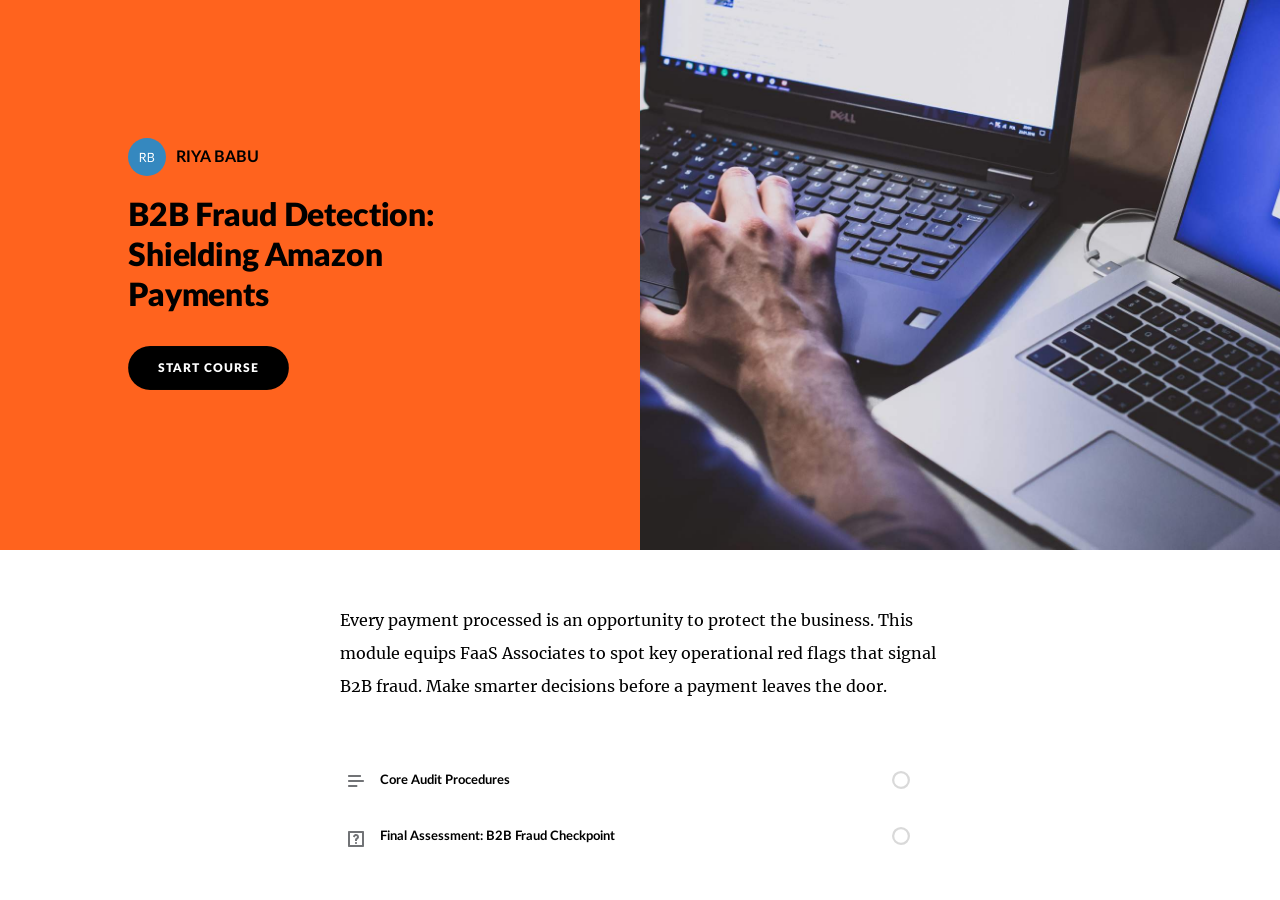
<file: index.html>
<!doctype html>
<!-- 
course package version: xucn1EGe
rise_frontend sha: af63cec50ab389fc25c5f8f13b5315a4be24d881
learn_distribution_frontend sha: c61ece6ce9119216cb6e4d05035f2c905b09436e
mondrian sha: e67d3764c6f3d3995b15f41893872b1afdd4741b
sandbox sha: 42753f3391b109fa3788c525c22880445ab48325
 -->
<html lang="en">
  <head>
    <meta charset="utf-8">
    <meta name="viewport" content="width=device-width,initial-scale=1">
    <title>B2B Fraud Detection: Shielding Amazon Payments</title>
    
    <script type="application/json" id="__CONFIG__">
      {"remoteManifest":{"learn_distribution_frontend":{".js":["learn_dist/entry.js"]},"mondrian":{".js":["mondrian/entry.js"]}},"assetTargetPrefixes":{"media":"assets","font":"lib/fonts"}}
    </script>
    
    <script src="lib/dist/6915d1e9.js"></script>
  </head>
  <body>
    <div id="app"></div>
    
      <script src="lib/rise/ef20041e.js"></script>
    
  </body>
</html>
</file>
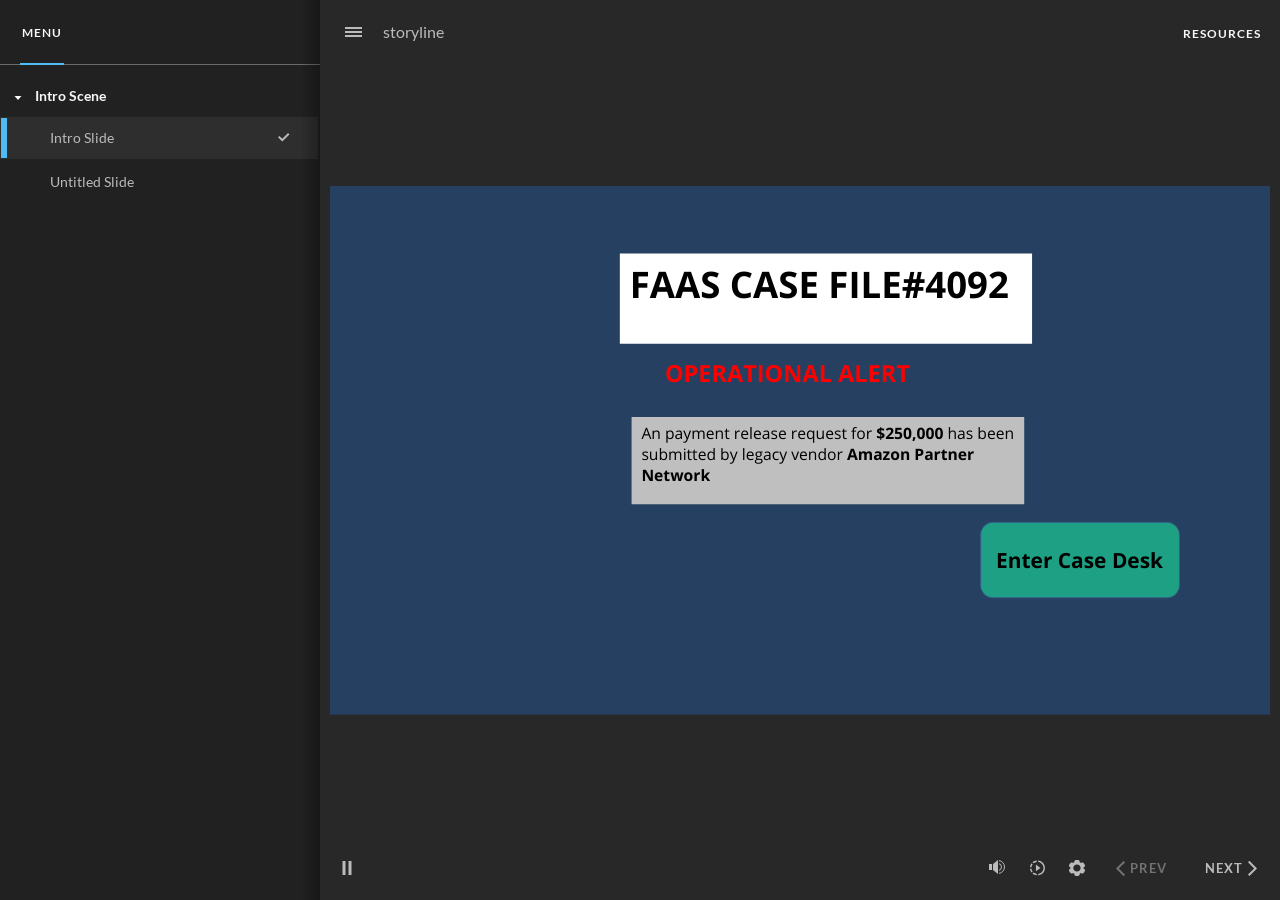
<file: assets/ZUeMsSNRMsr0nivI/story.html>
﻿<!doctype html>
<html lang="en-US">
<head>
  <meta charset="utf-8">
  <!-- Created using Storyline 360 x64 - http://www.articulate.com  -->
  <!-- version: 3.118.37003.0 -->
  <title>storyline</title>
  <meta http-equiv="x-ua-compatible" content="IE=edge"/>
  <meta name="viewport" content="width=device-width,initial-scale=1,user-scalable=no,shrink-to-fit=no,minimal-ui"/>
  <meta name="apple-mobile-web-app-capable" content="yes"/>
  <style>
    html, body { height: 100%; padding: 0; margin: 0 }
    #app { height: 100%; width: 100%; }
  </style>

  <script>
    window.DS = {};
    window.globals = {
      DATA_PATH_BASE: '',
      HAS_FRAME: true,
      HAS_SLIDE: true,

      lmsPresent: false,
      tinCanPresent: false,
      cmi5Present: false,
      aoSupport: false,
      scale: 'Scaled',
      captureRc: false,
      browserSize: 'optimal',
      bgColor: '#282828',
      features: 'DropInBase,JsInteractions,LoadPromiseUpgrade,Localization,LocalizationTimeline,MediaPromiseUpgrade,PlayerMemoryEnhancements,PlayerSizeOption,SlideLevelScale',
      themeName: 'unified',
      preloaderColor: '#FFFFFF',
      suppressAnalytics: false,
      productChannel: 'stable',
      publishSource: 'storyline',
      aid: 'aid|3fb2ad48-1b76-5610-ab59-249d57e7c8ce',
      cid: '9c340666-f23b-4c8e-965a-e62f026a9eab',
      playerVersion: '3.118.37003.0',
      publishTimestamp: '2026-05-31T09:29:39.9026430Z',
      maxIosVideoElements: 10,
      connectionSettings: { message: 'You%20are%20offline.%20Trying%20to%20reconnect...', useDarkTheme: false, mode: 'disabled' },
      hasFeature: function(feature) {
        return this.features.split(',').includes(feature);
      },
      
      parseParams: function(qs) {
        if (window.globals.parsedParams != null) {
          return window.globals.parsedParams;
        }
        qs = (qs || window.location.search.substr(1)).split('+').join(' ');
        var params = {},
            tokens,
            re = /[?&]?([^=]+)=([^&]*)/g;

        while (tokens = re.exec(qs)) {
          params[decodeURIComponent(tokens[1]).trim()] =
            decodeURIComponent(tokens[2]).trim();
        }
        window.globals.parsedParams = params;
        return params;
      }

    };

    if (window.flagsUnderTest != null) {
      window.globals.features = window.flagsUnderTest.reduce((accum, feature) => {
        if (!accum.includes(feature)) {
          accum.push(feature);
        }
        return accum;
      }, window.globals.features.split(',')).join();
    }
  </script>
  <script>
    var isIe11 = ('ActiveXObject' in window || window.MSBlobBuilder != null)
      && window.msCrypto != null && !window.ActiveXObject;
    if (isIe11) {
      window.globals.unsupportedBrowser = true;
      document.write(atob('[base64]'));
    }
  </script>

  <script>
    if (window.globals.hasFeature('Localization')) {
      
      
    }
  </script>

  
  <script src='lms/scormdriver.js' type=text/javascript></script>
  <script>window.THREE = { };</script>
  
<meta name="robots" content="noindex, nofollow"></head>
<body style="background: #282828" class="cs-HTML theme-unified">
  <script id="360-player-interface" type="text/javascript" src="../../lib/player-interface.js"></script>
  <script>!function(){var e,i=/iPhone/i,o=/iPod/i,n=/iPad/i,t=/\biOS-universal(?:.+)Mac\b/i,r=/\bAndroid(?:.+)Mobile\b/i,a=/Android/i,d=/(?:SD4930UR|\bSilk(?:.+)Mobile\b)/i,p=/Silk/i,l=/Windows Phone/i,u=/\bWindows(?:.+)ARM\b/i,b=/BlackBerry/i,s=/BB10/i,c=/Opera Mini/i,f=/\b(CriOS|Chrome)(?:.+)Mobile/i,h=/Mobile(?:.+)Firefox\b/i,v=function(e){return void 0!==e&&"MacIntel"===e.platform&&"number"==typeof e.maxTouchPoints&&e.maxTouchPoints>1&&"undefined"==typeof MSStream};e=function(e){var m={userAgent:"",platform:"",maxTouchPoints:0};e||"undefined"==typeof navigator?"string"==typeof e?m.userAgent=e:e&&e.userAgent&&(m={userAgent:e.userAgent,platform:e.platform,maxTouchPoints:e.maxTouchPoints||0}):m={userAgent:navigator.userAgent,platform:navigator.platform,maxTouchPoints:navigator.maxTouchPoints||0};var g=m.userAgent,y=g.split("[FBAN");void 0!==y[1]&&(g=y[0]),void 0!==(y=g.split("Twitter"))[1]&&(g=y[0]);var A=function(e){return function(i){return i.test(e)}}(g),w={apple:{phone:A(i)&&!A(l),ipod:A(o),tablet:!A(i)&&(A(n)||v(m))&&!A(l),universal:A(t),device:(A(i)||A(o)||A(n)||A(t)||v(m))&&!A(l)},amazon:{phone:A(d),tablet:!A(d)&&A(p),device:A(d)||A(p)},android:{phone:!A(l)&&A(d)||!A(l)&&A(r),tablet:!A(l)&&!A(d)&&!A(r)&&(A(p)||A(a)),device:!A(l)&&(A(d)||A(p)||A(r)||A(a))||A(/\bokhttp\b/i)},windows:{phone:A(l),tablet:A(u),device:A(l)||A(u)},other:{blackberry:A(b),blackberry10:A(s),opera:A(c),firefox:A(h),chrome:A(f),device:A(b)||A(s)||A(c)||A(h)||A(f)},any:!1,phone:!1,tablet:!1};return w.any=w.apple.device||w.android.device||w.windows.device||w.other.device,w.phone=w.apple.phone||w.android.phone||w.windows.phone,w.tablet=w.apple.tablet||w.android.tablet||w.windows.tablet,w}(),"object"==typeof exports&&"undefined"!=typeof module?module.exports=e:"function"==typeof define&&define.amd?define((function(){return e})):this.isMobile=e}();
    window.isMobile.apple.tablet = window.isMobile.apple.tablet ||
      (navigator.platform === 'MacIntel' && navigator.maxTouchPoints > 1);
    window.isMobile.apple.device = window.isMobile.apple.device || window.isMobile.apple.tablet;
    window.isMobile.tablet = window.isMobile.tablet || window.isMobile.apple.tablet;
    window.isMobile.any = window.isMobile.any || window.isMobile.apple.tablet;
  </script>

  <div id="focus-sink" tabindex="-1"></div>

  <div id="preso"></div>
  <script>
    (function() {

      var classTypes = [ 'desktop', 'mobile', 'phone', 'tablet' ];

      var addDeviceClasses = function(prefix, testObj) {
        var curr, i;
        for (i = 0; i < classTypes.length; i++) {
          curr = classTypes[i];
          if (testObj[curr]) {
            document.body.classList.add(prefix + curr);
          }
        }
      };

      var params = window.globals.parseParams(),
          isDevicePreview = params.devicepreview === '1',
          isPhoneOverride = params.deviceType === 'phone' || (isDevicePreview && params.phone == '1'),
          isTabletOverride = (params.deviceType === 'tablet' || isDevicePreview) && !isPhoneOverride,
          isMobileOverride = isPhoneOverride || isTabletOverride;

      var deviceView = {
        desktop: !window.isMobile.any && !isMobileOverride,
        mobile: window.isMobile.any || isMobileOverride,
        phone: isPhoneOverride || (window.isMobile.phone && !isTabletOverride),
        tablet: isTabletOverride || window.isMobile.tablet
      };

      window.globals.deviceView = deviceView;
      window.isMobile.desktop = !window.isMobile.any;
      window.isMobile.mobile = window.isMobile.any;

      addDeviceClasses('view-', deviceView);

    })();
  </script>
  
  <script src='story_content/triggers.js' type=text/javascript></script>
<script src='story_content/user.js' type=text/javascript></script>
  <div class="slide-loader"></div>

  <script>
    var doc = document, loader = doc.body.querySelector('.slide-loader'); [ 1, 2, 3 ].forEach(function(n) { var d = doc.createElement('div'); d.style.backgroundColor = window.globals.preloaderColor; d.classList.add('mobile-loader-dot'); d.classList.add('dot' + n); loader.appendChild(d); });
  </script>

  <div class="mobile-load-title-overlay" style="display: none">
    <div class="mobile-load-title">storyline</div>
  </div>

  <div class="mobile-chrome-warning"></div>

  
<style>
  .warn-connection-dialog {
    display: none;
    background: transparent;
    pointer-events: all;
    position: fixed;
    left: 0;
    top: 0;
    width: 100%;
    height: 100%;
    z-index: 999;
  }

  .warn-connection-content {
    pointer-events: all;
    border-radius: 4px;
    background: white;
    border: 1px solid #E7E7E7;
    color: #333333;
    box-shadow: 0 2px 4px rgba(0, 0, 0, 0.25);
    transition: all 150ms ease-out;
    position: absolute;
    white-space: nowrap;
  }

  .view-phone.is-landscape .warn-connection-content {
    left: 23px;
    bottom: 23px;
  }

  .view-tablet.is-landscape .warn-connection-content {
    left: 50%;
    top: 20px;
    transform: translateX(-50%);
  }

  .view-mobile.is-portrait .warn-connection-content {
    transform: translate(-50%, calc(-100% - 15px));
  }

  .warn-connection-content p {
    display: inline-block;
    margin: 0 8px 0 0;
    line-height: 33px;
    font-size: 11px;
  }

  .warn-connection-content svg {
    position: relative;
    vertical-align: middle;
    margin: 0 2px 2px 8px;
  }

  .view-desktop .warn-connection-content {
    left: 1.5em;
    bottom: 1.5em;
  }

  .view-desktop .warn-connection-content p {
    font-size: 1.1em;
  }

  .is-offline .warn-connection-dialog {
    display: block;
  }

  .is-offline .cs-panel * {
    pointer-events: none !important;
  }

  .is-offline .cs-panel {
    pointer-events: all !important;
  }

  .is-offline #nav-controls * {
    pointer-events: none !important;
  }

  .is-offline #nav-controls {
    pointer-events: all !important;
  }
</style>

<div class="warn-connection-dialog" role="alertdialog" aria-modal="true" tabindex="0" aria-labelledby="warn-connection-message">
  <div class="warn-connection-content">
    <svg width="17" height="15" viewBox="0 0 17 15" xmlns="http://www.w3.org/2000/svg">
      <path fill="#8F0000" stroke="white" d="M16.07,12.98 L15.88,12.23 L9.51,1.21 C8.97,0.26,7.6,0.26,7.06,1.21 L0.69,12.23 C0.15,13.16,0.81,14.36,1.91,14.36 H14.65 C15.47,14.36,16.05,13.7,16.07,12.98 Z"/>
      <path fill="white" stroke="white" d="M8.58,5.5 C8.35,5.28,8.5,5.35,8.21,5.32 C8.09,5.35,7.97,5.49,7.96,5.67 C7.97,5.79,7.98,5.92,7.98,6.04 L7.98,6.04 C7.99,6.17,8,6.31,8.01,6.43 L8.01,6.44 C8.03,6.92,8.06,7.41,8.09,7.9 L8.09,7.9 C8.12,8.39,8.14,8.88,8.17,9.37 C8.17,9.39,8.18,9.42,8.2,9.44 C8.23,9.46,8.25,9.47,8.28,9.47 C8.31,9.47,8.34,9.46,8.35,9.44 C8.37,9.43,8.38,9.4,8.39,9.35 L8.39,9.34 C8.39,9.24,8.4,9.15,8.4,9.05 L8.4,9.05 C8.41,8.96,8.41,8.86,8.42,8.75 C8.43,8.44,8.45,8.12,8.47,7.81 L8.47,7.81 C8.49,7.49,8.51,7.18,8.53,6.87 C8.55,6.46,8.56,6.05,8.59,5.64 L8.6,5.62 C8.6,5.57,8.59,5.53,8.58,5.5 L8.21,5.32 Z"/>
      <circle fill="white" stroke="white" cx="8.3" cy="11.35" r="0.3"/>
    </svg>
    <p id="warn-connection-message">You are offline. Trying to reconnect...</p>
  </div>
</div>

<script>
  (function() {
    window.DS.connection = {
      warningShown: false,
      assets: {},
      loadingAssetGroup: false,
      retryDelay: 500
    };

    var connectionSettings = window.globals.connectionSettings || {};

    var useConnectionMessages = window.AbortController != null &&
      window.location.protocol != 'file:' &&
      connectionSettings.mode === 'normal';

    window.DS.connection.useConnectionMessages = useConnectionMessages;

    var assetCount = 0;
    var checkLoadedId;


    if (useConnectionMessages && connectionSettings != null) {
      var contentEl = document.querySelector('.warn-connection-content');
      var messageEl = contentEl.querySelector('p');

      if (connectionSettings.useDarkTheme) {
        contentEl.style.borderColor = '#BABBBA';
        contentEl.style.backgroundColor = '#282828';
        contentEl.style.color = '#FFFFFF';
      }

      if (connectionSettings.message != null) {
        messageEl.textContent = window.decodeURIComponent(connectionSettings.message);
      }
    }

    function checkAssetsReady() {
      for (var i in DS.connection.assets) {
        if (!DS.connection.assets[i].success) {
          return false;
        }
      }
      return true;
    }

    function stopAssetGroup() {
      if (!useConnectionMessages) { return; }

      assetCount = 0;

      DS.connection.oldAssetGroup = DS.connection.assets;
      DS.connection.assets = {};
      DS.connection.loadingAssetGroup = false;
      clearInterval(checkLoadedId);
    }

    function startAssetGroup() {
      if (!useConnectionMessages) { return; }
      var ticks = 0;
      clearInterval(checkLoadedId);
      checkLoadedId = setInterval(function() {
        var loaded = 0;
        if (assetCount === 0 && loaded === 0) {
          clearInterval(checkLoadedId);
          return;
        }

        for (var i in DS.connection.assets) {
          if (DS.connection.assets[i].success) {
            loaded++;
          }
        }

        if (assetCount === loaded && checkAssetsReady()) {
          for (var i in DS.connection.assets) {
            if (DS.connection.assets[i].action) {
              DS.connection.assets[i].action();
            }
          }
          hideWarning();
          stopAssetGroup();
        }
      }, 100)
    }

    function requiredAsset(url, action, retry, type) {
      if (!useConnectionMessages) { return; }
      if (DS.connection.assets[url]) { return; }

      DS.connection.assets[url] = {
        success: false, action: action, retry: retry, type: type
      };
      assetCount = Object.keys(DS.connection.assets).length;
      if (!DS.connection.loadingAssetGroup) {
        startAssetGroup();
      }
      DS.connection.loadingAssetGroup = true;
    }

    function assetLoaded(url) {
      if (!useConnectionMessages) { return; }
      if (DS.connection.assets[url]) {
        DS.connection.assets[url].success = true;
      }
    }

    function assetFailed(url) {
      if (!useConnectionMessages) { return; }
      if (!DS.connection.assets[url]) {
        if (/\.js$/.test(url) && url.indexOf('transcripts') === -1) {
          setTimeout(function() {
            if (DS.connection.lastSlideLoaded != null) {
              DS.connection.lastSlideLoaded();
            }
          }, DS.connection.retryDelay);
        }
        return;
      }
      if (!DS.connection.warningShown) { showWarning(); }
      if (DS.connection.assets[url].retry) {
        setTimeout(function() {
          if (!DS.connection.assets[url].success) {
            DS.connection.assets[url].retry()
          }
        }, DS.connection.retryDelay);
      }
    }

    function hideWarning() {
      document.body.classList.remove('is-offline');
      DS.connection.warningShown = false;
      enableKeys();
    }
    DS.connection.hideWarning = hideWarning

    function showWarning(btn) {
      document.body.classList.add('is-offline')
      DS.connection.warningShown = true;
      updateWarningPosition();
      disableKeys();
    }

    function updateWarningPosition() {
      if (!DS.connection.warningShown) {
        return;
      }

      var isPortrait = document.body.classList.contains('is-portrait');
      var isMobile = document.body.classList.contains('view-mobile');
      var warningEl = document.querySelector('.warn-connection-content');

      if (isPortrait && isMobile) {
        var slide = document.querySelector('.primary-slide');
        var slideRect = slide != null
          ? slide.getBoundingClientRect()
          : { top: window.innerHeight, left: 0, width: window.innerWidth };

        warningEl.style.top = `${slideRect.top}px`
        warningEl.style.left = `${slideRect.left + slideRect.width / 2}px`
      } else {
        warningEl.style.top = null;
        warningEl.style.left = null;
      }

      window.requestAnimationFrame(updateWarningPosition);
    }

    function onDisableKeyDown(e) {
      e.preventDefault();
      e.stopImmediatePropagation();
    }

    function onDisableKeyUp(e) {
      e.preventDefault();
      e.stopImmediatePropagation();
    }

    var accStyle = document.createElement('style');
    var warnDialogEl = document.querySelector('.warn-connection-dialog');

    function disableKeys() {
      if (DS.views && DS.views.nsStack && DS.views.nsStack.length === 1) {
        DS.views.nsStack[0].tabReachable = false
        DS.views.nsStack[0].updateTabIndex(true);
      }

      accStyle.innerHTML = '.acc-shadow-dom { display: none; }';
      document.body.appendChild(accStyle);

      warnDialogEl.parentNode.append(warnDialogEl);
      warnDialogEl.focus();
    }

    function enableKeys() {
      accStyle.remove();
      if (DS.views && DS.views.nsStack && DS.views.nsStack.length === 1 && DS.views.nsStack[0].name === '_frame') {
        DS.views.nsStack[0].tabReachable = true;
        DS.views.nsStack[0].updateTabIndex();
      }
    }

    // these will all be noops if the feature flag isn't set in
    // the data and `window.globals.features`
    DS.connection.requiredAsset = requiredAsset;
    DS.connection.assetLoaded = assetLoaded;
    DS.connection.assetFailed = assetFailed;
    DS.connection.stopAssetGroup = stopAssetGroup;
    DS.connection.startAssetGroup = startAssetGroup;
  })();
</script>


  <script>
    
    if (window.autoSpider && window.vInterfaceObject) {
      document.querySelector('.mobile-load-title-overlay').style.display = 'none';
    }
  </script>

  

  <link rel="stylesheet" href="html5/data/css/output.min.css" data-noprefix/>
</body>
<script src="html5/lib/scripts/bootstrapper.min.js"></script>
</html>
</file>
<file: assets/ZUeMsSNRMsr0nivI/html5/data/css/output.min.css>
@font-face {
  font-family: 'Lato Charset1_ 6bva3KrFBD31774E';
  src: url('[data-uri]');
  font-style: normal;
  font-weight: normal;
}
@font-face {
  font-family: 'Open SansBold CharsBold5A2904EF';
  src: url('[data-uri]');
  font-style: normal;
  font-weight: bold;
}
@font-face {
  font-family: 'Open Sans Charset1_ 5r7EA433653';
  src: url('[data-uri]');
  font-style: normal;
  font-weight: normal;
}
@font-face {
  font-family: 'Segoe UI Emoji Charset1B489E5F2';
  src: url('[data-uri]');
  font-style: normal;
  font-weight: normal;
}
@font-face {
  font-family: 'Segoe UI EmojiBold Bold8DF32ED6';
  src: url('[data-uri]');
  font-style: normal;
  font-weight: normal;
}
@font-face {
  font-family: 'Open Sans Charset0_v9TY33EDE6F2';
  src: url('[data-uri]');
  font-style: normal;
  font-weight: normal;
}
@font-face {
  font-family: 'Open SansBold CharsBoldE47A47C6';
  src: url('[data-uri]');
  font-style: normal;
  font-weight: bold;
}
@font-face {
  font-family: 'Segoe UI Emoji Charset00A649A47';
  src: url('[data-uri]');
  font-style: normal;
  font-weight: normal;
}
@font-face {
  font-family: 'Segoe UI EmojiBold Bold53591136';
  src: url('[data-uri]');
  font-style: normal;
  font-weight: normal;
}
.cs-HTML {
  background: rgba(40, 40, 40, 1);
}
.cs-pxabnsnfns00011100101 .cs-infopanel  {
  box-shadow: 0 1px 0 rgba(0, 0, 0, 0);
  background: rgba(255, 255, 255, 1);
}
.cs-pxabnsnfns00011100101 .cs-infopanel .cs-link {
  color: rgba(186, 187, 186, 1);
}
.cs-pxabnsnfns00011100101 .cs-infopanel .cs-link:hover {
  color: rgba(255, 255, 255, 1);
}
.cs-pxabnsnfns00011100101 .cs-infopanel .cs-name {
  color: rgba(68, 68, 68, 1);
}
.cs-pxabnsnfns00011100101 .cs-infopanel .cs-title {
  color: rgba(153, 153, 153, 1);
}
.cs-pxabnsnfns00011100101 .cs-infopanelpopup  {
  box-shadow: 0 1px 0 rgba(0, 0, 0, 0);
  background: rgba(0, 0, 0, 0);
}
.cs-pxabnsnfns00011100101 .cs-infopanelpopup .cs-link {
  color: rgba(255, 0, 0, 1);
}
.cs-pxabnsnfns00011100101 .cs-infopanelpopup .cs-link:hover {
  color: rgba(255, 255, 255, 1);
}
.cs-pxabnsnfns00011100101 .cs-infopanelpopup .cs-name {
  color: rgba(255, 255, 255, 1);
}
.cs-pxabnsnfns00011100101 .cs-infopanelpopup .cs-bio {
  color: rgba(186, 187, 186, 1);
}
.cs-pxabnsnfns00011100101 .cs-timer  {
  color: rgba(186, 187, 186, 1);
}
.cs-pxabnsnfns00011100101 .cs-duration stop:first-child {
  stop-color: rgba(60, 60, 60, 1);
}
.cs-pxabnsnfns00011100101 .cs-duration stop:last-child {
  stop-color: rgba(60, 60, 60, 1);
}
.cs-pxabnsnfns00011100101 .cs-elapsed stop:first-child {
  stop-color: rgba(254, 227, 71, 1);
}
.cs-pxabnsnfns00011100101 .cs-elapsed stop:last-child {
  stop-color: rgba(254, 227, 71, 1);
}
.cs-pxabnsnfns00011100101 .cs-timer .cs-pie .cs-innerstroke {
  stroke: rgba(199, 199, 199, 1);
}
.cs-pxabnsnfns00011100101 .cs-timer .cs-pie .cs-innerborder {
  stroke: rgba(255, 255, 255, 1);
}
.cs-pxabnsnfns00011100101 .cs-window  {
  box-shadow: 0 8px 5px rgba(0, 0, 0, 0.2);
  border-color: rgba(49, 99, 0, 0);
  background: rgba(33, 33, 33, 1);
  color: rgba(248, 248, 248, 1);
}
.cs-pxabnsnfns00011100101 .cs-window .cs-diva {
  border-color: rgba(78, 78, 78, 1);
}
.cs-pxabnsnfns00011100101 .cs-window .cs-divb {
  border-color: rgba(78, 78, 78, 0);
}
.cs-pxabnsnfns00011100101 .cs-editor .cs-editor-slide {
  color: rgba(226, 226, 226, 1);
}
.cs-pxabnsnfns00011100101 .cs-editor .cs-editor-html {
  color: rgba(186, 187, 186, 1);
}
.cs-pxabnsnfns00011100101 .cs-editor .cs-editor-button {
  text-shadow: 0 1px 0 rgba(0, 0, 0, 0);
  color: rgba(255, 255, 255, 1);
  border-color: rgba(211, 211, 211, 1);
  background: rgba(34, 34, 34, 1);
}
.cs-pxabnsnfns00011100101 .cs-editor .cs-editor-button:hover {
  background: rgba(68, 68, 68, 1);
}
.cs-pxabnsnfns00011100101 .cs-editor .cs-editor-button:active {
  background: rgba(68, 68, 68, 1);
}
.cs-pxabnsnfns00011100101 .cs-listitem  {
  color: rgba(186, 187, 186, 1);
  border-color: none;
  border: 1px solid transparent;
}
.cs-pxabnsnfns00011100101 .cs-listitem:hover {
  background: rgba(255, 255, 255, 0.06);
  border-color: rgba(108, 108, 108, 1) !important;
  border-width: 1px;
  border-radius: 2px;
  border-style: solid;
  box-sizing: border-box;
}
.cs-pxabnsnfns00011100101 .cs-listitem.hover {
  background: rgba(255, 255, 255, 0.06);
  border-color: rgba(108, 108, 108, 1) !important;
  border-width: 1px;
  border-radius: 2px;
  border-style: solid;
  box-sizing: border-box;
}
.cs-pxabnsnfns00011100101 .cs-glossary  {
  color: rgba(186, 187, 186, 1);
}
.cs-pxabnsnfns00011100101 .cs-glossary .cs-scrolling-panel {
  background: rgba(0, 0, 0, 0);
}
.cs-pxabnsnfns00011100101 .cs-glossary .cs-term.cs-selected .cs-choice-list-trigger {
  color: rgba(255, 255, 255, 1);
  background: rgba(255, 255, 255, 1);
}
.cs-pxabnsnfns00011100101 .cs-glossary .cs-term.cs-selected .cs-choice-list-trigger:focus {
  color: rgba(255, 255, 255, 1);
  background: rgba(255, 255, 255, 1);
}
.cs-pxabnsnfns00011100101 .cs-glossary .cs-term:hover .cs-choice-list-trigger {
  background: rgba(186, 187, 186, 1);
}
.cs-pxabnsnfns00011100101 .cs-glossary .cs-term.hover .cs-choice-list-trigger {
  background: rgba(186, 187, 186, 1);
}
.cs-pxabnsnfns00011100101 .cs-glossary .cs-term .cs-choice-list-trigger:focus {
  background: rgba(186, 187, 186, 1);
}
.cs-pxabnsnfns00011100101 .cs-glossary .cs-diva {
  border-color: rgba(0, 0, 0, 0);
}
.cs-pxabnsnfns00011100101 .cs-glossary .cs-divb {
  border-color: rgba(0, 0, 0, 0);
}
.cs-pxabnsnfns00011100101 .cs-glossary .cs-divc {
  border-color: rgba(0, 0, 0, 0);
}
.cs-pxabnsnfns00011100101 .cs-glossary .cs-heading {
  color: rgba(248, 248, 248, 1);
  font-weight: 700;
}
.note-content p span {
  color: rgba(186, 187, 186, 1);
  line-height: 1.4em;
  font-size: 103.769%;
}
.cs-pxabnsnfns00011100101 .cs-resource .cs-separator {
  border-color: rgba(0, 0, 0, 0);
}
.cs-pxabnsnfns00011100101 .cs-outline  {
  color: rgba(45, 45, 45, 1);
}
.cs-pxabnsnfns00011100101 .cs-outline .cs-diva {
  border-color: rgba(0, 0, 0, 0);
}
.cs-pxabnsnfns00011100101 .cs-outline .cs-divb {
  border-color: rgba(0, 0, 0, 0);
}
.cs-pxabnsnfns00011100101 .cs-outline .cs-divc {
  border-color: rgba(0, 0, 0, 0);
}
.cs-pxabnsnfns00011100101 .cs-outline .cs-search-filter:hover {
  color: rgba(0, 0, 0, 0);
}
.cs-pxabnsnfns00011100101 .cs-outline .cs-search-filter.hover {
  color: rgba(0, 0, 0, 0);
}
.cs-pxabnsnfns00011100101 .cs-transcript  {
  color: rgba(255, 255, 255, 1);
}
.cs-pxabnsnfns00011100101 .cs-transcript .cs-div {
  border-color: rgba(0, 0, 0, 0);
}
.cs-pxabnsnfns00011100101 .cs-tabs:not(.topmenu-item) {
  color: rgba(248, 248, 248, 1);
}
.cs-pxabnsnfns00011100101 .cs-tabs .cs-inner-button:not(.topmenu-item) {
  text-shadow: 0 1px 0 rgba(0, 0, 0, 0);
}
.cs-pxabnsnfns00011100101 .cs-tabs:hover:not(.topmenu-item) {
  color: rgba(248, 248, 248, 1);
}
.cs-pxabnsnfns00011100101 .cs-tabs.cs-selected {
  background: rgba(0, 0, 0, 0);
  color: rgba(248, 248, 248, 1);
}
.cs-pxabnsnfns00011100101 .cs-seekcontrol  {
  background: rgba(0, 0, 0, 0);
  border-color: rgba(0, 0, 0, 0);
}
.cs-pxabnsnfns00011100101 .cs-seekcontrol .cs-button:hover .cs-icon {
  fill: rgba(255, 255, 255, 1);
}
.cs-pxabnsnfns00011100101 .cs-seekcontrol .cs-button.hover .cs-icon {
  fill: rgba(255, 255, 255, 1);
}
.cs-pxabnsnfns00011100101 .cs-seekcontrol .cs-button .cs-icon-shadow {
  fill: rgba(0, 0, 0, 0);
}
.cs-pxabnsnfns00011100101 .cs-seekcontrol .cs-button .cs-icon {
  fill: rgba(180, 180, 180, 1);
}
.cs-pxabnsnfns00011100101 .cs-seekcontrol .cs-seek .cs-fill {
  background: rgba(255, 255, 255, 0.6);
}
.cs-pxabnsnfns00011100101 .cs-seekcontrol .cs-seek {
  background: rgba(108, 108, 108, 1);
  border-color: rgba(0, 0, 0, 0);
}
.cs-pxabnsnfns00011100101 .cs-searchinput .cs-input {
  color: rgba(186, 187, 186, 1);
  border-color: rgba(0, 0, 0, 0);
  background: rgba(255, 255, 255, 0.06);
}
.cs-pxabnsnfns00011100101 .cs-searchinput .cs-input:focus {
  color: rgba(248, 248, 248, 1);
  background: rgba(41, 41, 41, 1);
}
.cs-pxabnsnfns00011100101 .cs-searchinput .cs-input:hover {
  box-shadow: inset 0 0 1px 0 rgba(69, 126, 19, 0);
}
.cs-pxabnsnfns00011100101 .cs-searchinput .cs-input.hover {
  box-shadow: inset 0 0 1px 0 rgba(69, 126, 19, 0);
}
.cs-pxabnsnfns00011100101 .cs-searchinput .cs-button .cs-icon {
  fill: rgba(186, 187, 186, 1);
}
.cs-pxabnsnfns00011100101 .cs-searchinput .cs-button:hover {
  fill: rgba(63, 133, 0, 1);
}
.cs-pxabnsnfns00011100101 .cs-searchinput .cs-button.hover {
  fill: rgba(63, 133, 0, 1);
}
.cs-pxabnsnfns00011100101 .cs-menu  {
  box-shadow: 0 1px 0 rgba(0, 0, 0, 0);
  background: rgba(33, 33, 33, 1);
}
.cs-pxabnsnfns00011100101 .cs-topmenu-item.active .cs-tab {
  background: rgba(33, 33, 33, 1);
}
.cs-pxabnsnfns00011100101 .cs-logo  {
  box-shadow: 0 1px 0 rgba(37, 75, 0, 1);
  background: rgba(255, 255, 255, 0);
}
.cs-pxabnsnfns00011100101 .cs-checkbox  {
  color: rgba(255, 255, 255, 1);
}
.cs-pxabnsnfns00011100101 .cs-checkbox:hover {
  border-color: rgba(175, 221, 130, 1);
}
.cs-pxabnsnfns00011100101 .cs-checkbox.hover {
  border-color: rgba(175, 221, 130, 1);
}
.cs-pxabnsnfns00011100101 .cs-checkbox .cs-box {
  color: rgba(255, 255, 255, 1);
  border-color: rgba(42, 83, 0, 1);
}
.cs-pxabnsnfns00011100101 .cs-checkbox .cs-box:checked::after {
  color: rgba(43, 196, 0, 1);
}
.cs-pxabnsnfns00011100101 .cs-button  {
  text-shadow: 0 1px 0 rgba(0, 0, 0, 0);
  color: rgba(186, 187, 186, 1);
  border-color: rgba(0, 0, 0, 0);
  background: rgba(0, 0, 0, 0);
  box-shadow: 0 1px 0 rgba(0, 0, 0, 0);
}
.cs-pxabnsnfns00011100101 .cs-button .cs-icon {
  fill: rgba(186, 187, 186, 1);
}
.cs-pxabnsnfns00011100101 .cs-button .cs-icon-shadow {
  fill: rgba(0, 0, 0, 0);
}
.cs-pxabnsnfns00011100101 .cs-button:hover {
  background: rgba(248, 248, 248, 1);
}
.cs-pxabnsnfns00011100101 .cs-button.hover {
  background: rgba(248, 248, 248, 1);
}
.cs-pxabnsnfns00011100101 .cs-button:active {
  background: rgba(0, 0, 0, 0);
}
.cs-pxabnsnfns00011100101 .cs-button.cs-disabled:hover {
  background: rgba(0, 0, 0, 0);
}
.cs-pxabnsnfns00011100101 .cs-button.cs-disabled.hover {
  background: rgba(0, 0, 0, 0);
}
.cs-pxabnsnfns00011100101 .cs-button.cs-disabled:active {
  background: rgba(0, 0, 0, 0);
}
.cs-pxabnsnfns00011100101 .cs-button.cs-volume:hover {
  background: rgba(0, 0, 0, 0);
}
.cs-pxabnsnfns00011100101 .cs-button.cs-volume.hover {
  background: rgba(0, 0, 0, 0);
}
.cs-pxabnsnfns00011100101 .cs-button.cs-volume:active {
  background: rgba(0, 0, 0, 0);
}
.cs-pxabnsnfns00011100101.cs-base  {
  color: rgba(186, 187, 186, 1);
  border-color: rgba(40, 40, 40, 1);
  background: rgba(40, 40, 40, 1);
}
.cs-pxabnsnfns00011100101.cs-base .cs-separator .cs-diva {
  background: rgba(69, 69, 69, 1);
}
.cs-pxabnsnfns00011100101.cs-base .cs-separator .cs-divb {
  background: rgba(0, 0, 0, 0);
}
.cs-pxabnsnfns00011100101.cs-base .cs-topmenu-item.active .cs-tab {
  border-color: rgba(69, 69, 69, 1);
}
.cs-pxabnsnfns00011100101.cs-base .cs-topmenu-item.active .cs-panel {
  border-color: rgba(69, 69, 69, 1);
}
.cs-pxabnsnfns00011100101.cs-base .cs-left {
  background: rgba(33, 33, 33, 1);
}
.cs-pxabnsnfns00011100101.cs-base .cs-area-primary .cs-slide-container {
  background: rgba(40, 40, 40, 1);
}
.cs-pxabnsnfns00011100101.cs-base.cs-custom-theme .cs-brandhighlight-bg {
  background: rgba(79, 189, 244, 1) !important;
}
.cs-pxabnsnfns00011100101.cs-base.cs-custom-theme .cs-brandhighlight-secondary-bg {
  background: rgba(255, 255, 255, 1) !important;
}
.cs-pxabnsnfns00011100101.cs-base.cs-custom-theme .cs-brandhighlight-border {
  border-color: rgba(79, 189, 244, 1) !important;
}
.cs-pxabnsnfns00011100101.cs-base.cs-custom-theme .cs-brandhighlight-text {
  color: rgba(79, 189, 244, 1) !important;
}
.cs-pxabnsnfns00011100101.cs-base.cs-custom-theme .cs-brandhighlight-fill {
  fill: rgba(79, 189, 244, 1) !important;
}
.cs-pxabnsnfns00011100101.cs-base.cs-custom-theme .cs-listitem.cs-selected {
  background-color: rgba(255, 255, 255, 0.06) !important;
}
.cs-pxabnsnfns00011100101 .cs-volume::-moz-range-thumb {
  border-color: rgba(43, 85, 0, 1);
  box-shadow: inset 0 0 1px 0 rgba(43, 85, 0, 1);
  background: rgba(255, 255, 255, 1);
}
.cs-pxabnsnfns00011100101 .cs-volume::-ms-thumb {
  border-color: rgba(43, 85, 0, 1);
  box-shadow: inset 0 0 1px 0 rgba(43, 85, 0, 1);
  background: rgba(255, 255, 255, 1);
}
.cs-pxabnsnfns00011100101 .cs-volume::-webkit-slider-thumb {
  border-color: rgba(43, 85, 0, 1);
  box-shadow: inset 0 0 1px 0 rgba(43, 85, 0, 1);
  background: rgba(255, 255, 255, 1);
}
.cs-pxabnsnfns00011100101 .cs-volume::-moz-range-track {
  border-color: rgba(66, 140, 1, 1);
  background: rgba(108, 108, 108, 1);
}
.cs-pxabnsnfns00011100101 .cs-volume::-ms-track {
  border-color: rgba(66, 140, 1, 1);
  background: rgba(108, 108, 108, 1);
}
.cs-pxabnsnfns00011100101 .cs-volume::-webkit-slider-runnable-track {
  border-color: rgba(66, 140, 1, 1);
  background: rgba(108, 108, 108, 1);
}
body.show-focus .tab-focus-box {
  box-shadow: 0 0 0 1px rgba(255, 255, 0, 1), 0 0 0 3px rgba(0, 32, 96, 1), 0 0 5px 5px rgba(255, 255, 0, 1);
  border-color: transparent;
  outline: 2px transparent solid;
}
.skipnav {
  box-shadow: 0 0 0 1px rgba(255, 255, 0, 1), 0 0 0 3px rgba(0, 32, 96, 1), 0 0 5px 5px rgba(255, 255, 0, 1);
  border-color: transparent;
  outline: 2px transparent solid;
}
.cs-pxabnsnfns00011100101 .cs-listitem:hover {
  color: none;
}
.cs-pxabnsnfns00011100101 .cs-listitem.hover {
  color: none;
}
.cs-pxabnsnfns00011100101 .cs-listitem.cs-viewed {
  color: #BABBBA;
}
.cs-pxabnsnfns00011100101 .cs-listitem {
  color: #BABBBA;
}
.cs-pxabnsnfns00011100101 .cs-listitem:hover .cs-icon-carrot * {
  fill: none;
}
.cs-pxabnsnfns00011100101 .cs-listitem.hover .cs-icon-carrot * {
  fill: none;
}
.cs-pxabnsnfns00011100101 .cs-listitem .cs-icon-carrot {
  color: none;
  top: calc(3px);
}
.cs-pxabnsnfns00011100101 .cs-listitem .cs-icon-carrot .cs-shadow {
  color: #F8F8F8;
}
.cs-pxabnsnfns00011100101 .item-collapsible .is-scene {
  color: #F8F8F8 !important;
  font-weight: 700;
}
.cs-pxabnsnfns00011100101 .is-scene .cs-icon-carrot * {
  color: #F8F8F8 !important;
  font-weight: 700;
}
.cs-pxabnsnfns00011100101 .is-scene:not(.outline-links-collapse) > a {
  color: #F8F8F8;
}
.cs-pxabnsnfns00011100101 .is-scene:not(.outline-links-collapse) .cs-icon-carrot * {
  fill: none !important;
  color: #F8F8F8 !important;
}
.cs-pxabnsnfns00011100101 .tabs, .cs-pxabnsnfns00011100101 .cs-logo {
  border-bottom: 1px solid rgba(108, 108, 108, 1);
}
.cs-pxabnsnfns00011100101 .area-secondary-wrapper:after {
  background-image: url('[data-uri]');
  background-size: 100%;
}
.cs-pxabnsnfns00011100101 .panel-footer {
  background: #212121;
}
.cs-pxabnsnfns00011100101 #outline-search {
  background: rgba(255, 255, 255, 0.06);
  border-color: rgba(108, 108, 108, 1);
  border-width: 1px;
  border-style: solid;
}
.cs-pxabnsnfns00011100101 .topmenu-panel #outline-search {
  background: #545454;
}
.cs-pxabnsnfns00011100101 .search-icon circle, .cs-pxabnsnfns00011100101 .search-icon path {
  stroke: #BABBBA;
}
.cs-pxabnsnfns00011100101 #outline-search input[type   =search] {
  color: #F8F8F8;
}
.cs-pxabnsnfns00011100101 #outline-search ::-webkit-input-placeholder {
  color: #BABBBA !important;
}
.cs-pxabnsnfns00011100101 #outline-search :-ms-input-placeholder {
  color: #BABBBA !important;
}
.cs-pxabnsnfns00011100101 #outline-search ::-moz-placeholder {
  color: #BABBBA !important;
  opacity: 1;
}
.cs-pxabnsnfns00011100101 .cs-topmenu-item.active, body:not(.is-touchable-tablet) .cs-pxabnsnfns00011100101 .cs-topmenu-item:hover {
  color: #F8F8F8;
}
.cs-pxabnsnfns00011100101 .cs-topmenu-item.button-tapped {
  color: #F8F8F8;
}
.cs-pxabnsnfns00011100101 .cs-topmenu-item.active .cs-tab, .cs-pxabnsnfns00011100101 .cs-topmenu-item .cs-tab {
  background: transparent !important;
  border: none !important;
}
.cs-pxabnsnfns00011100101 .top-tabs-drop-icon div {
  background: #BABBBA;
}
.cs-pxabnsnfns00011100101 .cs-panel.topmenu-panel .panel-content, .cs-pxabnsnfns00011100101 .top-tabs-drop {
  background: #212121;
}
.cs-pxabnsnfns00011100101 .cs-topmenu-item.active .cs-panel {
  background: #212121;
}
.cs-pxabnsnfns00011100101 .cs-menu.topmenu-panel, .cs-pxabnsnfns00011100101 .top-tabs-drop {
  border: 1px solid rgba(69, 69, 69, 1) !important;
  border-radius: 3px;
}
.cs-pxabnsnfns00011100101 .resources .resources-list a:hover {
  background: rgba(255, 255, 255, 0.06);
}
body:not(.is-touchable-tablet) .cs-pxabnsnfns00011100101 .resources .resources-list a:hover {
  background: rgba(255, 255, 255, 0.06);
}
.cs-pxabnsnfns00011100101 .resources .resources-list a.hover {
  background: rgba(255, 255, 255, 0.06);
}
body:not(.is-touchable-tablet) .cs-pxabnsnfns00011100101 .resources .resources-list a.hover {
  background: rgba(255, 255, 255, 0.06);
}
.cs-pxabnsnfns00011100101 .resources .resources-list a.button-tapped {
  background: rgba(255, 255, 255, 0.06);
}
.cs-pxabnsnfns00011100101 .cs-icon path, .cs-pxabnsnfns00011100101 .cs-icon rect, .cs-pxabnsnfns00011100101 .cs-icon polygon, .cs-pxabnsnfns00011100101 .menu-icon-wrapper.menu-icon-wrapper-hover path {
  fill: #BABBBA;
}
.cs-pxabnsnfns00011100101 .cs-icon .icon-stroke-only {
  fill: none !important;
  stroke: #BABBBA !important;
}
body:not(.is-touchable-tablet) .cs-pxabnsnfns00011100101 .cs-button:hover .cs-icon path, body:not(.is-touchable-tablet) .cs-pxabnsnfns00011100101 .cs-button:hover .cs-icon rect, body:not(.is-touchable-tablet) .cs-pxabnsnfns00011100101 .cs-button:hover .cs-icon polygon {
  fill: #F8F8F8;
}
body:not(.is-touchable-tablet) .cs-pxabnsnfns00011100101 .cs-tabs:hover .search-icon circle, body:not(.is-touchable-tablet) .cs-pxabnsnfns00011100101 .cs-tabs:hover .search-icon path {
  stroke: #F8F8F8;
}
.cs-pxabnsnfns00011100101 .cs-button.button-tapped .cs-icon path, .cs-pxabnsnfns00011100101 .cs-button.button-tapped .cs-icon rect, .cs-pxabnsnfns00011100101 .cs-button.button-tapped .cs-icon polygon {
  fill: #F8F8F8;
}
body:not(.is-touchable-tablet) .cs-pxabnsnfns00011100101 .cs-button:hover .cs-icon .icon-stroke-only {
  fill: none !important;
  stroke: #F8F8F8 !important;
}
.cs-pxabnsnfns00011100101 .cs-button:button-tapped .cs-icon .icon-stroke-only {
  fill: none !important;
  stroke: #F8F8F8 !important;
}
.cs-pxabnsnfns00011100101 .menu-icon-wrapper.menu-icon-wrapper-hover svg path {
  fill: #F8F8F8;
}
.floating-sidebar:not(.sidebar-closed) .cs-pxabnsnfns00011100101 #hamburger .menu-icon-wrapper svg path {
  fill: #BABBBA;
}
.floating-sidebar:not(.sidebar-closed) .cs-pxabnsnfns00011100101 #hamburger .menu-icon-wrapper.menu-icon-wrapper-hover svg path {
  fill: #F8F8F8;
}
.cs-pxabnsnfns00011100101 .volume .btn:before {
  background-image: url('[data-uri]');
}
.cs-pxabnsnfns00011100101 .volume-track {
  background: #6C6C6C;
}
.cs-pxabnsnfns00011100101 .volume-icon circle {
  stroke: #BABBBA;
}
.cs-pxabnsnfns00011100101 .cs-settings > .settings-panel {
  background: #212121;
  border: 1px solid rgba(69, 69, 69, 1) !important;
  border-radius: 3px;
}
.cs-pxabnsnfns00011100101 .cs-settings > .panel-down-arrow {
  fill: #212121;
}
.cs-pxabnsnfns00011100101 .switch-toggle .border {
  stroke: #7C7C7C;
}
.cs-pxabnsnfns00011100101 .switch-toggle .thumb-off .thumb {
  fill: #A2A2A2;
}
.cs-pxabnsnfns00011100101 .switch-toggle .thumb-on .track {
  fill: rgba(79, 189, 244, 1);
}
.cs-pxabnsnfns00011100101 .switch-toggle .thumb-off .track {
  fill: rgba(255, 255, 255, 0.1);
}
.cs-pxabnsnfns00011100101 .switch-label {
  color: #BABBBA;
}
.cs-pxabnsnfns00011100101 .cs-panel .scrollarea-btn:after {
  background: rgba(179, 180, 179, 0.75);
}
.scrollarea-scrollbar:hover .scrollarea-btn:after, .scrollarea-scrollbar.highlight-scrollbar .scrollarea-btn:after {
  background: rgba(179, 180, 179, 0.75);
}
.floating-sidebar .sidebar-overlay {
  background: rgba(0, 0, 0, 0.85);
}
.cs-pxabnsnfns00011100101 .overlay-message {
  background: rgba(0, 0, 0, 0.85);
}
.cs-pxabnsnfns00011100101 .top-ui-bg, .cs-pxabnsnfns00011100101 .bottom-ui-bg, .cs-pxabnsnfns00011100101 .right-ui-bg, .cs-pxabnsnfns00011100101 .left-ui-bg {
  background: rgba(40, 40, 40, 0.8);
}
.cs-pxabnsnfns00011100101 .circle-progress-bg {
  fill: #282828;
}
.cs-pxabnsnfns00011100101 .circle-progress-well {
  fill: #6C6C6C;
}
.cs-pxabnsnfns00011100101 .circle-progress-pie {
  stroke: #6C6C6C;
}
.cs-pxabnsnfns00011100101 .lightbox .option-pane {
  background: rgba(40, 40, 40, 0.8);
}
.cs-pxabnsnfns00011100101 .lightbox .option-pane:before {
  background: #282828;
}
.cs-pxabnsnfns00011100101 .message-window {
  background: #212121;
  border: 1px solid rgba(255, 255, 255, 1) !important;
  border-radius: 3px;
}
.cs-pxabnsnfns00011100101 .message-window-header p, .cs-pxabnsnfns00011100101 .message-window-text {
  color: #F8F8F8;
}
.cs-pxabnsnfns00011100101 .message-window-header p {
  border-bottom: 1px solid rgba(255, 255, 255, 1);
}
.cs-pxabnsnfns00011100101 .message-window button.slide-object-button {
  border: 1px solid rgba(255, 255, 255, 1) !important;
}
.cs-pxabnsnfns00011100101 .message-window button.slide-object-button:hover {
  background: rgba(255, 255, 255, 0.06) !important;
}
.message-window .slide-object-button tspan, .message-window .slide-object-button-text tspan {
  fill: #F8F8F8 !important;
}
body:not(.is-touchable-tablet) .cs-pxabnsnfns00011100101 .cs-button:hover .text {
  color: #F8F8F8;
}
.cs-pxabnsnfns00011100101 .cs-button.button-tapped .text {
  color: #F8F8F8;
}
.cs-pxabnsnfns00011100101.cs-base {
  background: #282828;
}
.cs-pxabnsnfns00011100101 .cs-menu {
  background: transparent;
}
.cs-pxabnsnfns00011100101 .progress-bar .progress-bar-fill:after {
  background: #FFFFFF !important;
}
.cs-pxabnsnfns00011100101 .volume-dot {
  background: #FFFFFF !important;
}
.fn-npnxnanbsnfns00011100101 {
  font-family: 'Lato22AB4CAF';
  -webkit-font-variant-ligatures: no-common-ligatures;
  font-variant-ligatures: no-common-ligatures;
}
.fn-pxabnsnfns00011100101 {
  font-family: 'Lato22AB4CAF';
  -webkit-font-variant-ligatures: no-common-ligatures;
  font-variant-ligatures: no-common-ligatures;
}
.fn-npxnabnsnfns00011100101 {
  font-family: 'Lato22AB4CAF';
  -webkit-font-variant-ligatures: no-common-ligatures;
  font-variant-ligatures: no-common-ligatures;
}
.fn-npnxnanbnsnfns00011100101 {
  font-family: 'Lato22AB4CAF';
  -webkit-font-variant-ligatures: no-common-ligatures;
  font-variant-ligatures: no-common-ligatures;
}
.fn-pxabnsnfns00011100100 {
  font-family: 'Lato22AB4CAF';
  -webkit-font-variant-ligatures: no-common-ligatures;
  font-variant-ligatures: no-common-ligatures;
}
@font-face {
  font-family: 'Lato22AB4CAF';
  src: url('[data-uri]');
  font-style: normal;
  font-weight: bold;
}
@font-face {
  font-family: 'Lato22AB4CAF';
  src: url('[data-uri]');
  font-style: normal;
  font-weight: normal;
}
.cs-ExternalInterfaceErrorSlide .cs-buttonOK {
  color: rgba(255, 255, 255, 1);
  border-color: rgba(211, 211, 211, 1);
  background: rgba(34, 34, 34, 1);
  text-shadow: 0 1px 0 rgba(0, 0, 0, 0);
}
.cs-ExternalInterfaceErrorSlide .cs-buttonOK .cs-html {
  color: rgba(186, 187, 186, 1);
}
.cs-ExternalInterfaceErrorSlide .cs-buttonOK .cs-slide {
  border-color: rgba(226, 226, 226, 1);
}
.cs-ExternalInterfaceErrorSlide .cs-buttonOK:hover {
  background: rgba(68, 68, 68, 1);
}
.cs-ExternalInterfaceErrorSlide .cs-buttonOK:active {
  background: rgba(68, 68, 68, 1);
}
</file>
